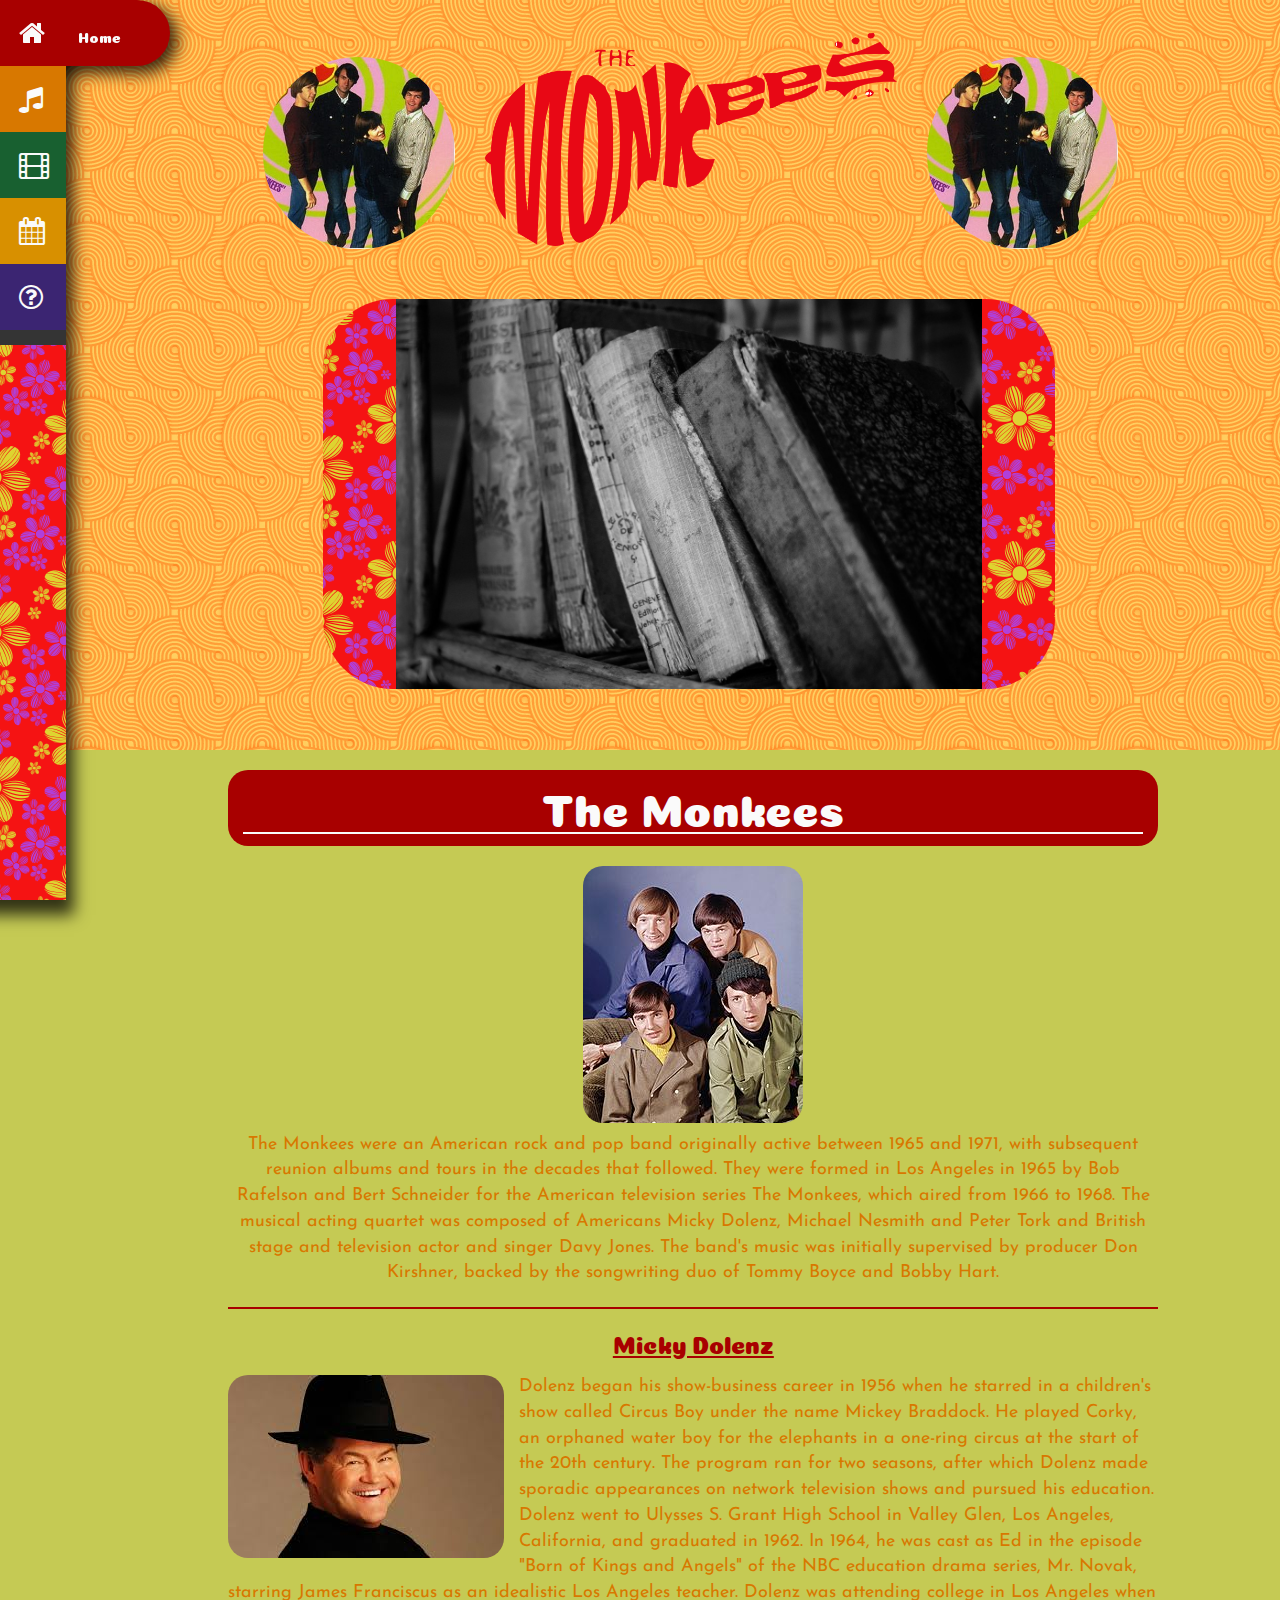
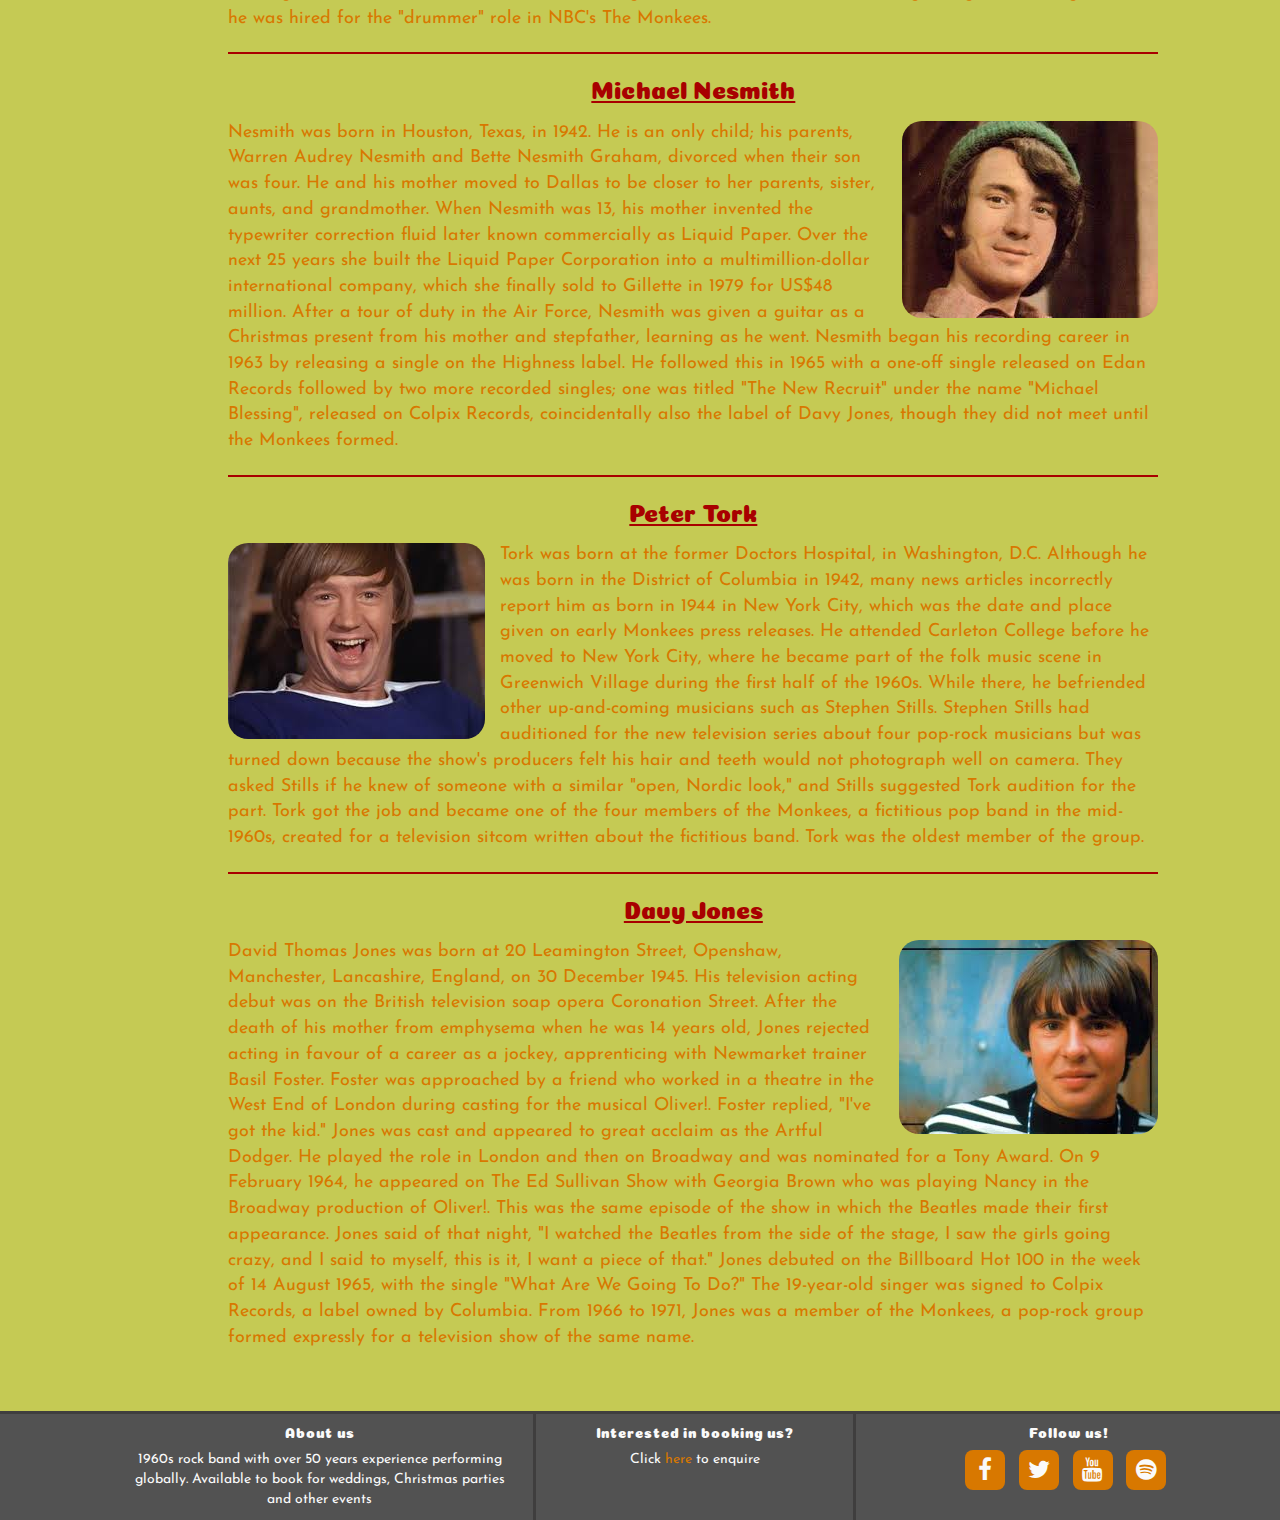
<file: about.html>
<!DOCTYPE html>
<html lang="en">

<head>
    <meta charset="UTF-8">
    <meta name="viewport" content="width=device-width, initial-scale=1.0">
    <meta http-equiv="X-UA-Compatible" content="ie=edge">
    <title>The Monkees|About Us</title>
    <link rel="stylesheet" href="https://maxcdn.bootstrapcdn.com/bootstrap/3.3.7/css/bootstrap.min.css" type="text/css" />
    <link rel="stylesheet" href="https://maxcdn.bootstrapcdn.com/font-awesome/4.7.0/css/font-awesome.min.css" type="text/css" />
    <link rel="stylesheet" href="assets/css/style.css" type="text/css" />
</head>

<body>
    <header>
        <div class="container-fluid">
            <div class="row">
                <div class="header-bg col-sm-12">
                    <div class="container-fluid">
                        <div class="col-sm-10 col-sm-offset-1 col-md-9 col-md-offset-2 header-heading">
                            <div class="col-sm-3 hidden-xs">
                                <img class="side-image" src="assets/images/us.jpg" alt="Us">
                            </div>
                            <div class="col-sm-6">
                                <img class="logo" src="assets/images/monkees-header.png" alt="Monkees">
                            </div>
                            <div class="col-sm-3 hidden-xs">
                                <img class="side-image" src="assets/images/us.jpg" alt="Us">
                            </div>
                        </div>
                    </div>
                    <div class="row vertical-bar">
                        <nav>
                            <div>
                                <ul>
                                    <li class="col-xs-6 col-sm-6 menu-item bg-home">
                                        <a href="index.html"><i class="fa fa-home"></i><span>Home</span></a>
                                    </li>
                                    <li class="col-xs-6 col-sm-6 menu-item bg-listen">
                                        <a href="listen.html"><i class="fa fa-music"></i><span>Listen</span></a>
                                    </li>
                                    <li class="col-xs-4 col-sm-4 menu-item bg-watch">
                                        <a href="watch.html"><i class="fa fa-film"></i><span>Watch</span></a>
                                    </li>
                                    <li class="col-xs-4 col-sm-4 menu-item bg-book">
                                        <a href="book.html"><i class="fa fa-calendar"></i><span>Book Us</span></a>
                                    </li>
                                    <li class="col-xs-4 col-sm-4 menu-item bg-about">
                                        <a href="about.html"><i class="fa fa-question-circle-o"></i><span>About Us</span></a>
                                    </li>
                                    <li class="hidden-xs hidden-sm col-sm-4 menu-item-break bg-break">
                                    </li>
                                </ul>
                            </div>
                        </nav>
                    </div>
                    <div class="container-fluid">
                        <div class="row col-sm-10 col-sm-offset-1 col-md-9 col-md-offset-2 main-image-bg">
                            <img class="main-image" src="assets/images/old-books.jpg" alt="Old Books">
                        </div>
                    </div>
                </div>
            </div>
        </div>
    </header>
    <section class="bg-section">
        <div class="container-fluid">
            <div class="row about">
            <div class="col-md-9 col-md-offset-2">
                <h1 class="section-header text-center">The Monkees
                    <hr class="hr-adjust">
                </h1>
            </div>
            <div class="col-md-9 col-md-offset-2">
                <img class="band-style" src="assets/images/band.jpg">
                <p class="text-center">The Monkees were an American rock and pop band originally 
                active between 1965 and 1971, with subsequent reunion albums and tours in the decades 
                that followed. They were formed in Los Angeles in 1965 by Bob Rafelson and Bert 
                Schneider for the American television series The Monkees, which aired from 1966 to 1968. 
                The musical acting quartet was composed of Americans Micky Dolenz, Michael Nesmith and 
                Peter Tork and British stage and television actor and singer Davy Jones. The band's music 
                was initially supervised by producer Don Kirshner, backed by the songwriting duo of Tommy 
                Boyce and Bobby Hart.</p>
                <hr class="hr-adjust-about">
                <h3>Micky Dolenz</h3>
                <img class="member-image-left" src="assets/images/md.jpg" alt="Mickey Dolenz">
                <p>Dolenz began his show-business career in 1956 when he starred in a children's show called 
                Circus Boy under the name Mickey Braddock. He played Corky, an orphaned water boy for the 
                elephants in a one-ring circus at the start of the 20th century. The program ran for two 
                seasons, after which Dolenz made sporadic appearances on network television shows and pursued 
                his education. Dolenz went to Ulysses S. Grant High School in Valley Glen, Los Angeles, 
                California, and graduated in 1962. In 1964, he was cast as Ed in the episode "Born of Kings 
                and Angels" of the NBC education drama series, Mr. Novak, starring James Franciscus as an 
                idealistic Los Angeles teacher. Dolenz was attending college in Los Angeles when he was 
                hired for the "drummer" role in NBC's The Monkees.</p>
                <hr class="hr-adjust-about">
                <h3>Michael Nesmith</h3>
                <img class="member-image-right" src="assets/images/mn.jpg" alt="Michael Nesmith">
                <p>Nesmith was born in Houston, Texas, in 1942. He is an only child; his parents, Warren 
                Audrey Nesmith and Bette Nesmith Graham, divorced when their son was four. He and his mother 
                moved to Dallas to be closer to her parents, sister, aunts, and grandmother.  When Nesmith was 
                13, his mother invented the typewriter correction fluid later known commercially as Liquid 
                Paper. Over the next 25 years she built the Liquid Paper Corporation into a multimillion-dollar 
                international company, which she finally sold to Gillette in 1979 for US$48 million. After a 
                tour of duty in the Air Force, Nesmith was given a guitar as a Christmas present from his mother 
                and stepfather, learning as he went. Nesmith began his recording career in 1963 by releasing a 
                single on the Highness label. He followed this in 1965 with a one-off single released on Edan 
                Records followed by two more recorded singles; one was titled "The New Recruit" under the name 
                "Michael Blessing", released on Colpix Records, coincidentally also the label of Davy Jones, though 
                they did not meet until the Monkees formed.</p>
                <hr class="hr-adjust-about">
                <h3>Peter Tork</h3>
                <img class="member-image-left" src="assets/images/pt.jpg" alt="Peter Tork">
                <p>Tork was born at the former Doctors Hospital, in Washington, D.C. Although he was born in 
                the District of Columbia in 1942, many news articles incorrectly report him as born in 1944 
                in New York City, which was the date and place given on early Monkees press releases. He attended 
                Carleton College before he moved to New York City, where he became part of the folk music scene 
                in Greenwich Village during the first half of the 1960s. While there, he befriended other 
                up-and-coming musicians such as Stephen Stills. Stephen Stills had auditioned for the new 
                television series about four pop-rock musicians but was turned down because the show's producers 
                felt his hair and teeth would not photograph well on camera. They asked Stills if he knew of 
                someone with a similar "open, Nordic look," and Stills suggested Tork audition for the part. Tork 
                got the job and became one of the four members of the Monkees, a fictitious pop band in the 
                mid-1960s, created for a television sitcom written about the fictitious band. Tork was the oldest 
                member of the group.</p>
                <hr class="hr-adjust-about">
                <h3>Davy Jones</h3>
                <img class="member-image-right" src="assets/images/dj.jpg" alt="Davy Jones">
                <p>David Thomas Jones was born at 20 Leamington Street, Openshaw, Manchester, Lancashire, England, 
                on 30 December 1945. His television acting debut was on the British television soap opera Coronation 
                Street. After the death of his mother from emphysema when he was 14 years old, Jones rejected 
                acting in favour of a career as a jockey, apprenticing with Newmarket trainer Basil Foster. Foster 
                was approached by a friend who worked in a theatre in the West End of London during casting for the 
                musical Oliver!. Foster replied, "I've got the kid." Jones was cast and appeared to great acclaim as 
                the Artful Dodger. He played the role in London and then on Broadway and was nominated for a Tony 
                Award. On 9 February 1964, he appeared on The Ed Sullivan Show with Georgia Brown who was playing Nancy 
                in the Broadway production of Oliver!. This was the same episode of the show in which the Beatles made 
                their first appearance. Jones said of that night, "I watched the Beatles from the side of the stage, I saw 
                the girls going crazy, and I said to myself, this is it, I want a piece of that." Jones debuted on the 
                Billboard Hot 100 in the week of 14 August 1965, with the single "What Are We Going To Do?" The 19-year-old 
                singer was signed to Colpix Records, a label owned by Columbia. From 1966 to 1971, Jones was a member of 
                the Monkees, a pop-rock group formed expressly for a television show of the same name.</p>
            </div>
            </div>
        </div>
    </section>
    <footer class="footer container-fluid">
        <div class="row row-table text-center">
            <div class="col-md-4 col-md-offset-1 col-sm-5">
                <h5>About us</h5>
                <p>1960s rock band with over 50 years experience performing globally. Available to book for weddings, Christmas parties and other events</p>
            </div>
            <div class="footer-border col-sm-3">
                <h5>Interested in booking us?</h5>
                <p>Click <a href="book.html">here</a> to enquire</p>
            </div>
            <div class="footer-border col-sm-4">
                <h5>Follow us!</h5>
                <ul class="list-inline social-links">
                    <li><a target="_blank" href="https://www.facebook.com/TheMonkees"><i class="fa fa-facebook" aria-hidden=true></i></a></li>
                    <li><a target="_blank" href="https://twitter.com/TheMonkees"><i class="fa fa-twitter" aria-hidden=true></i></a></li>
                    <li><a target="_blank" href="https://www.youtube.com/user/themonkees"><i class="fa fa-youtube" aria-hidden=true></i></a></li>
                    <li><a target="_blank" href="https://open.spotify.com/artist/320EPCSEezHt1rtbfwH6Ck"><i class="fa fa-spotify" aria-hidden=true></i></a></li>
                </ul>
            </div>
        </div>
    </footer>
</body>

</html>
</file>
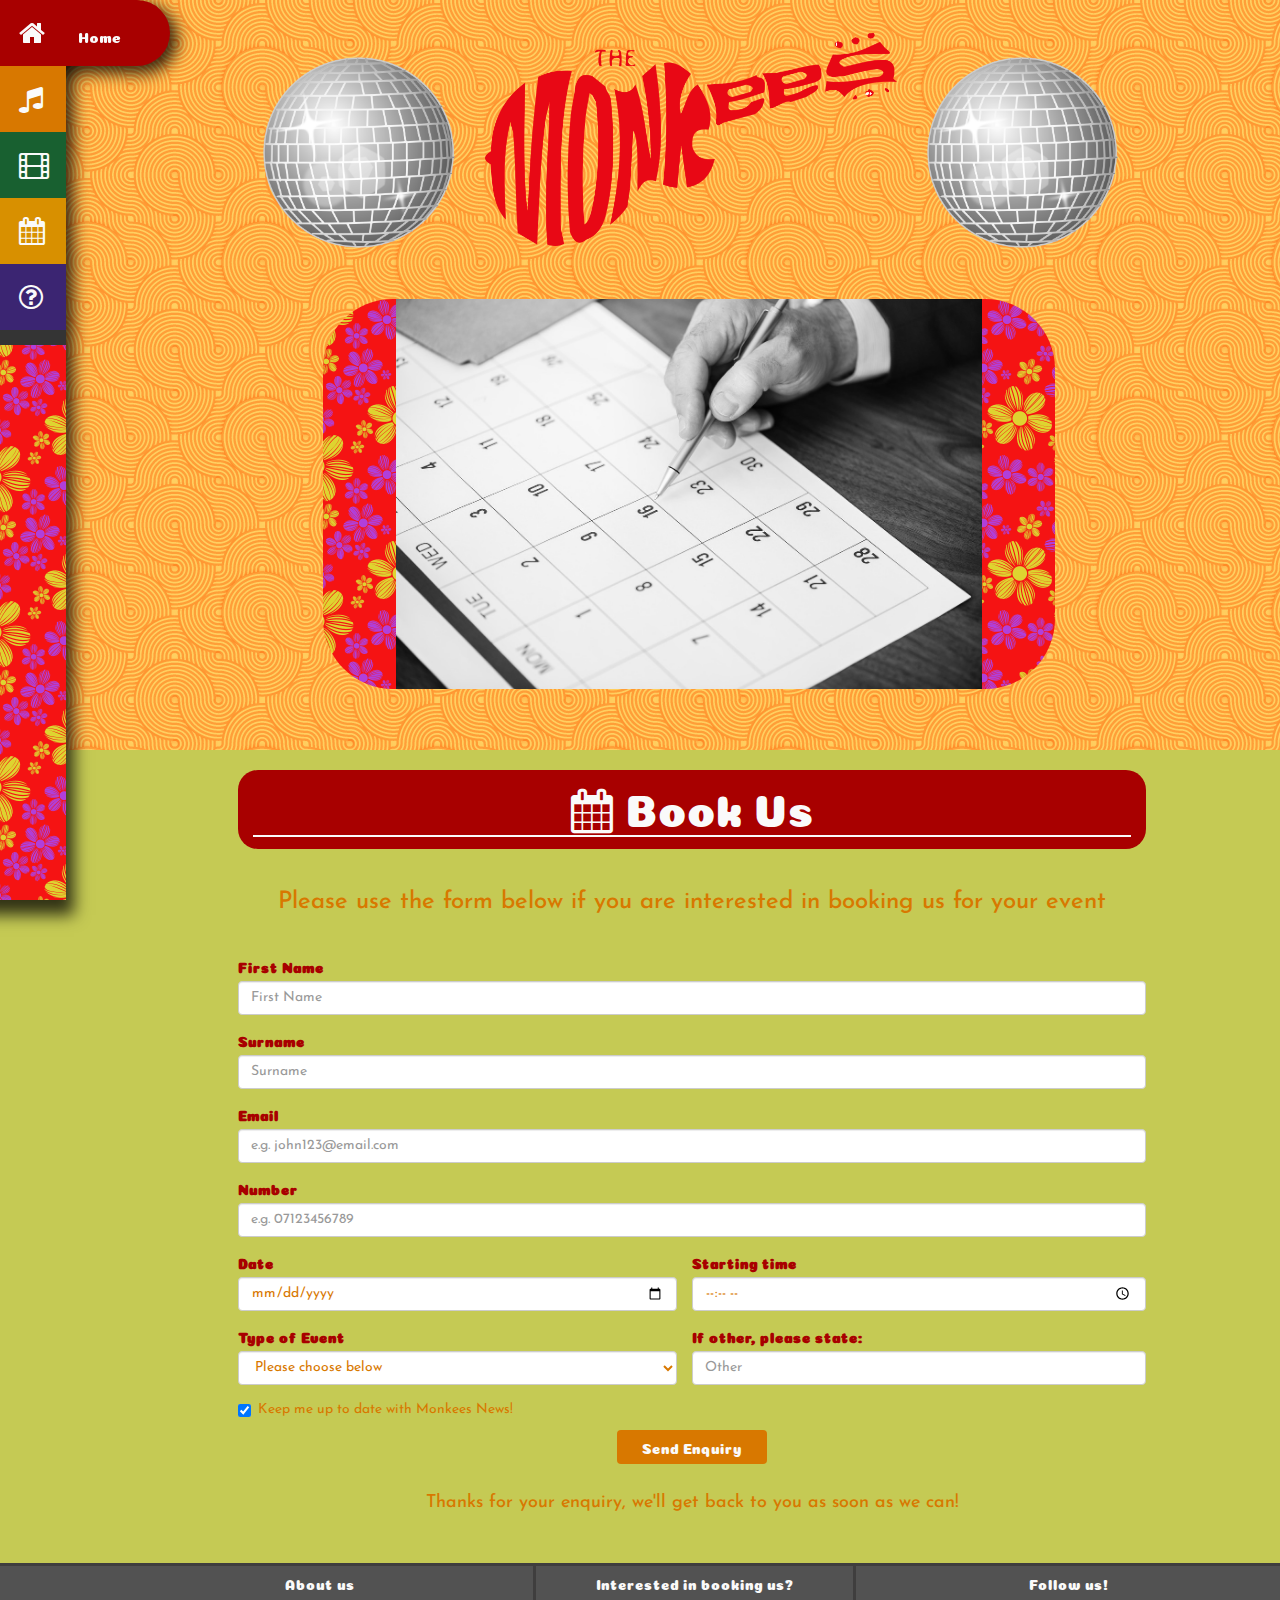
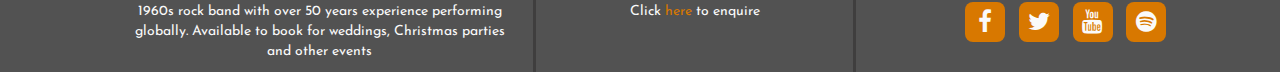
<file: book.html>
<!DOCTYPE html>
<html lang="en">

<head>
    <meta charset="UTF-8">
    <meta name="viewport" content="width=device-width, initial-scale=1.0">
    <meta http-equiv="X-UA-Compatible" content="ie=edge">
    <title>The Monkees|Book Us</title>
    <link rel="stylesheet" href="https://maxcdn.bootstrapcdn.com/bootstrap/3.3.7/css/bootstrap.min.css" type="text/css" />
    <link rel="stylesheet" href="https://maxcdn.bootstrapcdn.com/font-awesome/4.7.0/css/font-awesome.min.css" type="text/css" />
    <link rel="stylesheet" href="assets/css/style.css" type="text/css" />
</head>

<body>
    <header>
        <div class="container-fluid">
            <div class="row">
                <div class="header-bg col-sm-12">
                    <div class="container-fluid">
                        <div class="col-sm-10 col-sm-offset-1 col-md-9 col-md-offset-2 header-heading">
                            <div class="col-sm-3 hidden-xs">
                                <img class="side-image" src="assets/images/disco-ball.png" alt="Disco Ball">
                            </div>
                            <div class="col-sm-6">
                                <img class="logo" src="assets/images/monkees-header.png" alt="Monkees">
                            </div>
                            <div class="col-sm-3 hidden-xs">
                                <img class="side-image" src="assets/images/disco-ball.png" alt="Disco Ball">
                            </div>
                        </div>
                    </div>
                    <div class="row vertical-bar">
                        <nav>
                            <div>
                                <ul>
                                    <li class="col-xs-6 col-sm-6 menu-item bg-home">
                                        <a href="index.html"><i class="fa fa-home"></i><span>Home</span></a>
                                    </li>
                                    <li class="col-xs-6 col-sm-6 menu-item bg-listen">
                                        <a href="listen.html"><i class="fa fa-music"></i><span>Listen</span></a>
                                    </li>
                                    <li class="col-xs-4 col-sm-4 menu-item bg-watch">
                                        <a href="watch.html"><i class="fa fa-film"></i><span>Watch</span></a>
                                    </li>
                                    <li class="col-xs-4 col-sm-4 menu-item bg-book">
                                        <a href="book.html"><i class="fa fa-calendar"></i><span>Book Us</span></a>
                                    </li>
                                    <li class="col-xs-4 col-sm-4 menu-item bg-about">
                                        <a href="about.html"><i class="fa fa-question-circle-o"></i><span>About Us</span></a>
                                    </li>
                                    <li class="hidden-xs hidden-sm col-sm-4 menu-item-break bg-break">
                                    </li>
                                </ul>
                            </div>
                        </nav>
                    </div>
                    <div class="container-fluid">
                        <div class="row col-sm-10 col-sm-offset-1 col-md-9 col-md-offset-2 main-image-bg">
                            <img class="main-image" src="assets/images/booking.jpg" alt="Booking">
                        </div>
                    </div>
                </div>
            </div>
        </div>
    </header>
    <section class="bg-section">
        <div class="container-fluid booking-section">
            <div class="row col-md-9 col-md-offset-2">
                <h1 class="section-header text-center"><i class="fa fa-calendar"></i> Book Us
                    <hr class="hr-adjust">
                </h1>
            </div>
            <div class="row col-md-9 col-md-offset-2">
                <h3 class="booking-enquiry text-center">Please use the form below if you are interested in booking us for your event</h3>
            </div>
            <form class="form-style col-sm-10 col-sm-offset-1 col-md-9 col-md-offset-2">
                <div class="form-group">
                    <label for="FirstName">First Name</label>
                    <input type="text" class="form-control" id="firstname" placeholder="First Name" required>
                </div>
                <div class="form-group">
                    <label for="LastName">Surname</label>
                    <input type="text" class="form-control" id="lastname" placeholder="Surname" required>
                </div>
                <div class="form-group">
                    <label for="email">Email</label>
                    <input type="email" class="form-control" id="email" placeholder="e.g. john123@email.com" required>
                </div>
                <div class="form-group">
                    <label for="number">Number</label>
                    <input type="tel" class="form-control" id="number" minlength="11" maxlength="11" placeholder="e.g. 07123456789">
                </div>
                <div class="form-group form-fix col-sm-6">
                    <label for="date">Date</label>
                    <input type="date" class="form-control" id="date" required>
                </div>
                <div class="form-group">
                    <label for="time">Starting time</label>
                    <input type="time" class="form-control form-half" id="time" required>
                </div>
                <div class="form-group form-fix col-sm-6">
                    <label for="event">Type of Event</label>
                    <select list="event" class="form-control" id="event" required>
                        <option selected disabled>Please choose below</option>
                        <option value="Wedding">Wedding</option>
                        <option value="Birthday">Birthday</option>
                        <option value="Christmas Party">Christmas Party</option>
                        <option value="News Year's Party">News Year's Party</option>
                        <option value="School Reunion">School Reunion</option>
                        <option value="Charity">Charity</option>
                        <option value="Other">Other</option>
                    </select>
                </div>
                <div class="form-group">
                    <label for="other">If other, please state:</label>
                    <input type="text" class="form-control form-half" id="EventOther" placeholder="Other">
                </div>
                <div class="checkbox">
                    <label>
                      <input type="checkbox" id="check" checked class="checkbox"> Keep me up to date with Monkees News!
                    </label>
                </div>
                <button type="submit" class="btn">Send Enquiry</button>
            </form>
            <div class="row col-sm-12 col-md-9 col-md-offset-2">
                <h4 class="booking-enquiry text-center">Thanks for your enquiry, we'll get back to you as soon as we can!</h4>
            </div>
        </div>
    </section>
    <footer class="footer container-fluid">
        <div class="row row-table text-center">
            <div class="col-md-4 col-md-offset-1 col-sm-5">
                <h5>About us</h5>
                <p>1960s rock band with over 50 years experience performing globally. Available to book for weddings, Christmas parties and other events</p>
            </div>
            <div class="footer-border col-sm-3">
                <h5>Interested in booking us?</h5>
                <p>Click <a href="book.html">here</a> to enquire</p>
            </div>
            <div class="footer-border col-sm-4">
                <h5>Follow us!</h5>
                <ul class="list-inline social-links">
                    <li><a target="_blank" href="https://www.facebook.com/TheMonkees"><i class="fa fa-facebook" aria-hidden=true></i></a></li>
                    <li><a target="_blank" href="https://twitter.com/TheMonkees"><i class="fa fa-twitter" aria-hidden=true></i></a></li>
                    <li><a target="_blank" href="https://www.youtube.com/user/themonkees"><i class="fa fa-youtube" aria-hidden=true></i></a></li>
                    <li><a target="_blank" href="https://open.spotify.com/artist/320EPCSEezHt1rtbfwH6Ck"><i class="fa fa-spotify" aria-hidden=true></i></a></li>
                </ul>
            </div>
        </div>
    </footer>
</body>

</html>
</file>
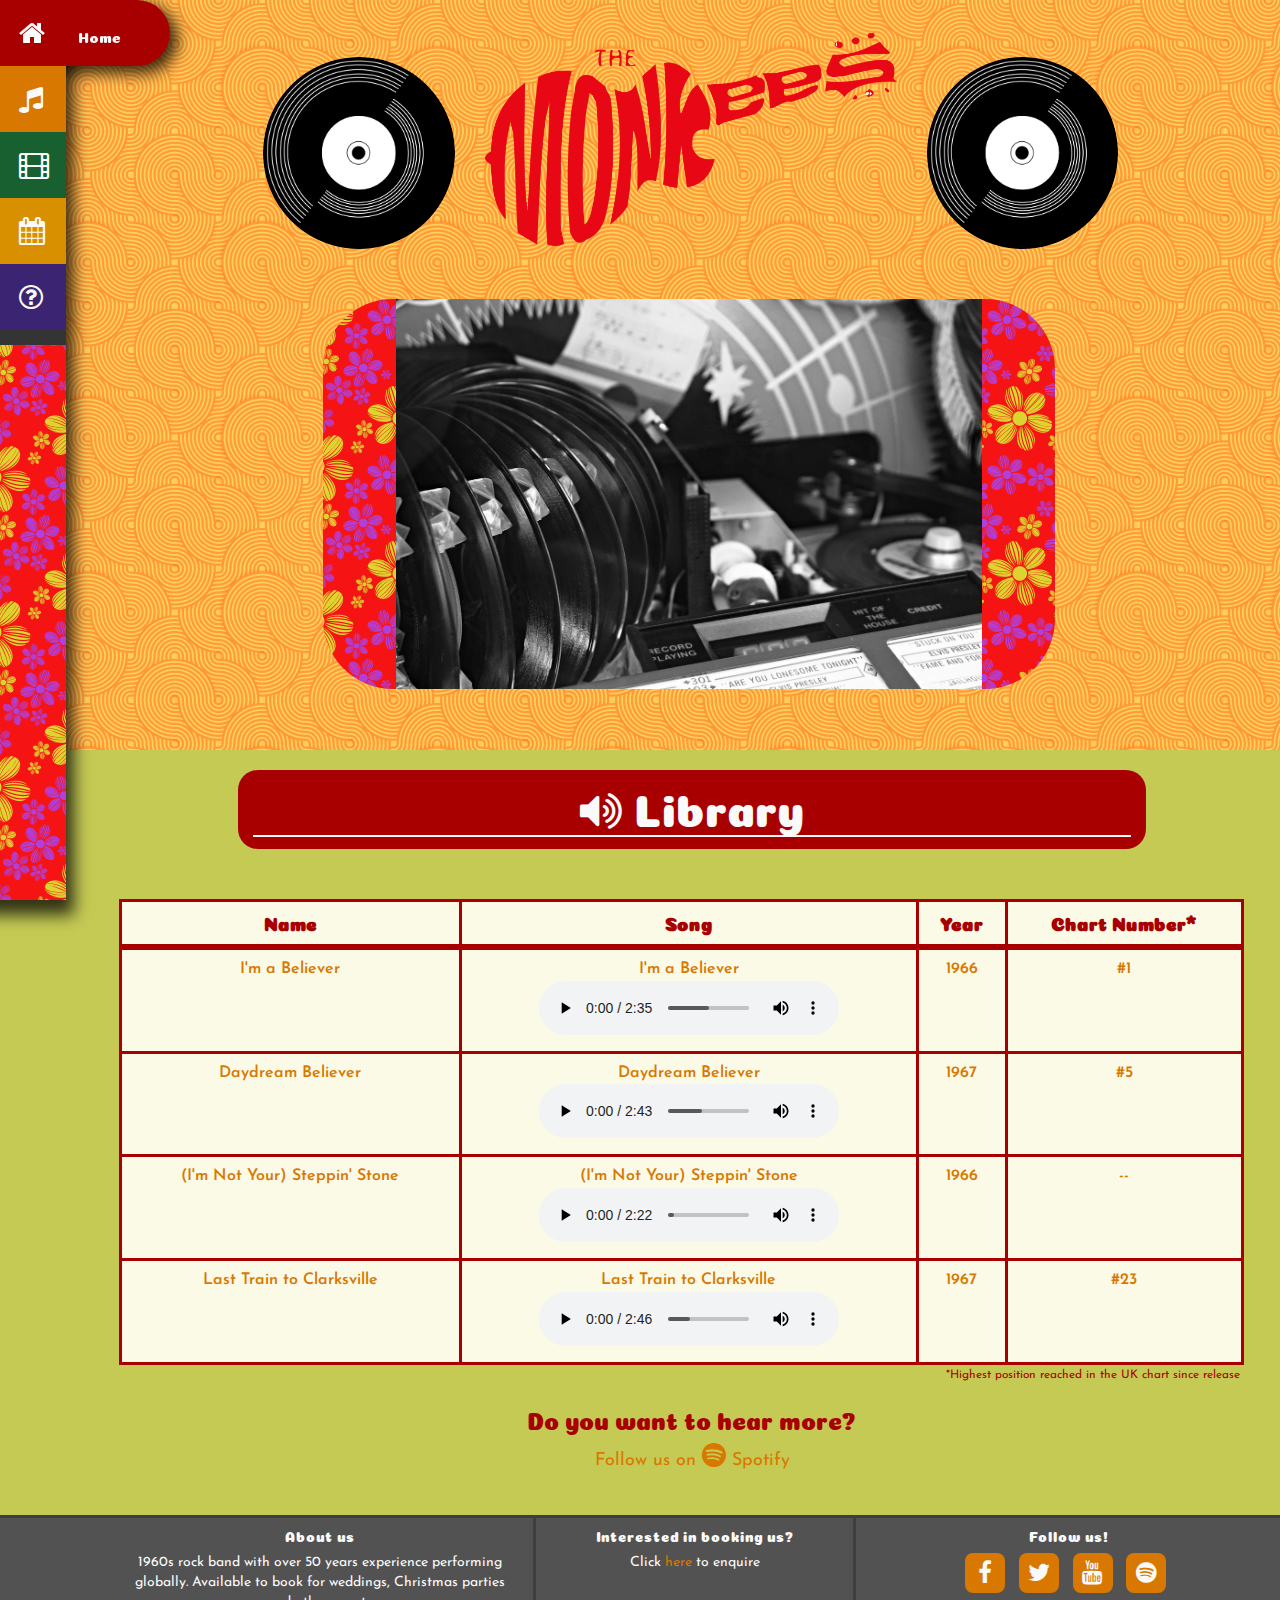
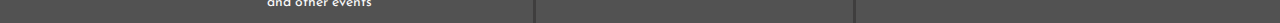
<file: listen.html>
<!DOCTYPE html>
<html lang="en">

<head>
    <meta charset="UTF-8">
    <meta name="viewport" content="width=device-width, initial-scale=1.0">
    <meta http-equiv="X-UA-Compatible" content="ie=edge">
    <title>The Monkees|Listen</title>
    <link rel="stylesheet" href="https://maxcdn.bootstrapcdn.com/bootstrap/3.3.7/css/bootstrap.min.css" type="text/css" />
    <link rel="stylesheet" href="https://maxcdn.bootstrapcdn.com/font-awesome/4.7.0/css/font-awesome.min.css" type="text/css" />
    <link rel="stylesheet" href="assets/css/style.css" type="text/css" />
</head>

<body>
    <header>
        <div class="container-fluid">
            <div class="row">
                <div class="header-bg col-sm-12">
                    <div class="container-fluid">
                        <div class="col-sm-10 col-sm-offset-1 col-md-9 col-md-offset-2 header-heading">
                            <div class="col-sm-3 hidden-xs">
                                <img class="side-image" src="assets/images/record.png" alt="Record">
                            </div>
                            <div class="col-sm-6">
                                <img class="logo" src="assets/images/monkees-header.png" alt="Monkees">
                            </div>
                            <div class="col-sm-3 hidden-xs">
                                <img class="side-image" src="assets/images/record.png" alt="Record">
                            </div>
                        </div>
                    </div>
                    <div class="row vertical-bar">
                        <nav>
                            <div>
                                <ul>
                                    <li class="col-xs-6 col-sm-6 menu-item bg-home">
                                        <a href="index.html"><i class="fa fa-home"></i><span>Home</span></a>
                                    </li>
                                    <li class="col-xs-6 col-sm-6 menu-item bg-listen">
                                        <a href="listen.html"><i class="fa fa-music"></i><span>Listen</span></a>
                                    </li>
                                    <li class="col-xs-4 col-sm-4 menu-item bg-watch">
                                        <a href="watch.html"><i class="fa fa-film"></i><span>Watch</span></a>
                                    </li>
                                    <li class="col-xs-4 col-sm-4 menu-item bg-book">
                                        <a href="book.html"><i class="fa fa-calendar"></i><span>Book Us</span></a>
                                    </li>
                                    <li class="col-xs-4 col-sm-4 menu-item bg-about">
                                        <a href="about.html"><i class="fa fa-question-circle-o"></i><span>About Us</span></a>
                                    </li>
                                    <li class="hidden-xs hidden-sm col-sm-4 menu-item-break bg-break">
                                    </li>
                                </ul>
                            </div>
                        </nav>
                    </div>
                    <div class="container-fluid">
                        <div class="row col-sm-10 col-sm-offset-1 col-md-9 col-md-offset-2 main-image-bg">
                            <img class="main-image" src="assets/images/jukebox.jpg" alt="Jukebox">
                        </div>
                    </div>
                </div>
            </div>
        </div>
    </header>
    <section class="bg-section">
        <div class="container-fluid">
            <div class="row col-md-9 col-md-offset-2">
                <h1 class="section-header text-center"><i class="fa fa-volume-up"></i> Library
                    <hr class="hr-adjust">
                </h1>
            </div>
        </div>
        <div class="container-fluid">
            <table class="container-fluid bg-section-content table table-hover col-md-10 col-md-offset-1">
                <thead>
                    <tr class="column-headings">
                        <th class="hidden-xs">Name</th>
                        <th>Song</th>
                        <th class="hidden-xs">Year</th>
                        <th class="hidden-xs">Chart Number*</th>
                    </tr>
                </thead>
                <tbody>
                    <tr class="row-style">
                        <td class="hidden-xs">I'm a Believer</td>
                        <td>I'm a Believer<br>
                            <audio controls>
                            <source src="assets/audio/ImABeliever.mp3">
                            Your browser does not support this audio file.
                            </audio>
                        </td>
                        <td class="hidden-xs">1966</td>
                        <td class="hidden-xs">#1</td>
                    </tr>
                    <tr class="row-style">
                        <td class="hidden-xs">Daydream Believer</td>
                        <td>Daydream Believer<br>
                            <audio controls>
                            <source src="assets/audio/DaydreamBeliever.mp3">
                            Your browser does not support this audio file.
                            </audio>
                        </td>
                        <td class="hidden-xs">1967</td>
                        <td class="hidden-xs">#5</td>
                    </tr>
                    <tr class="row-style">
                        <td class="hidden-xs">(I'm Not Your) Steppin' Stone</td>
                        <td>(I'm Not Your) Steppin' Stone<br>
                            <audio controls>
                            <source src="assets/audio/SteppingStone.mp3">
                            Your browser does not support this audio file.
                            </audio>
                        </td>
                        <td class="hidden-xs">1966</td>
                        <td class="hidden-xs">--</td>
                    </tr>
                    <tr class="row-style">
                        <td class="hidden-xs">Last Train to Clarksville</td>
                        <td>Last Train to Clarksville<br>
                            <audio controls>
                            <source src="assets/audio/Clarksville.mp3">
                            Your browser does not support this audio file.
                            </audio>
                        </td>
                        <td class="hidden-xs">1967</td>
                        <td class="hidden-xs">#23</td>
                    </tr>
                </tbody>
            </table>
            <p class="small-print hidden-xs text-right"><small>*Highest position reached in the UK chart since release</small></p>
            <div class="container-fluid col-md-9 col-md-offset-2">
                <h3 class="social-plug-header text-center">Do you want to hear more?</h3>
                <p class="social-plug text-center">Follow us on <a href="https://open.spotify.com/artist/320EPCSEezHt1rtbfwH6Ck" target="_blank"><i class="fa fa-spotify"></i> Spotify</a></p>
            </div>
        </div>
    </section>
    <footer class="footer container-fluid">
        <div class="row row-table text-center">
            <div class="col-md-4 col-md-offset-1 col-sm-5">
                <h5>About us</h5>
                <p>1960s rock band with over 50 years experience performing globally. Available to book for weddings, Christmas parties and other events</p>
            </div>
            <div class="footer-border col-sm-3">
                <h5>Interested in booking us?</h5>
                <p>Click <a href="book.html">here</a> to enquire</p>
            </div>
            <div class="footer-border col-sm-4">
                <h5>Follow us!</h5>
                <ul class="list-inline social-links">
                    <li><a target="_blank" href="https://www.facebook.com/TheMonkees"><i class="fa fa-facebook" aria-hidden=true></i></a></li>
                    <li><a target="_blank" href="https://twitter.com/TheMonkees"><i class="fa fa-twitter" aria-hidden=true></i></a></li>
                    <li><a target="_blank" href="https://www.youtube.com/user/themonkees"><i class="fa fa-youtube" aria-hidden=true></i></a></li>
                    <li><a target="_blank" href="https://open.spotify.com/artist/320EPCSEezHt1rtbfwH6Ck"><i class="fa fa-spotify" aria-hidden=true></i></a></li>
                </ul>
            </div>
        </div>

    </footer>
</body>

</html>
</file>
<file: assets/css/style.css>
@import url('https://fonts.googleapis.com/css?family=Coiny:100,200,300,400,500,600,700|Josefin+Sans:100,200,300,400,500,600,700');

/*COLORS*/

.bg-home {
    background-color: #A80000;
}

.bg-listen {
    background-color: #D87800;
}

.bg-watch {
    background-color: #186030;
}

.bg-book {
    background-color: #D89000;
}

.bg-about {
    background-color: #3b2572;
}

.bg-break {
    background-color: #343434;
}

.bg-section-content {
    background-color: #fafae6;
    background-clip: padding-box;
}

.bg-section {
    background-color: #c5ca54;
}

/*HEADER*/

.header-bg {
    background-image: url(../images/wild-sea.png);
    background-attachment: fixed;
}

.side-image {
    width: 100%;
    margin-top: 30%;
    border-radius: 50%;
}

.logo {
    height: 50%;
    width: 100%;
    margin: 8% 0;
}

.main-image {
    width: 80%;
    margin-left: auto;
    margin-right: auto;
    display: block;
}

.main-image-bg {
    border-radius: 70px;
    padding: 0;
    margin-top: 20px;
    margin-bottom: 5%;
}

/*NAV BAR*/

ul {
    list-style-type: none;
    Margin: 0;
    padding: 0;
}

.menu-item a {
    display: inline-block;
    text-decoration: none;
    width: 100%;
    height: 100%;
}

.menu-item i {
    font-size: 28px;
    color: #fafafa;
}

.menu-item span {
    color: #fafafa;
    font-family: "Coiny", sans-serif;
}

/*NEWS*/

.section-header {
    font-family: "Coiny", sans-serif;
    font-size: 45px;
    font-weight: 400;
    color: #fafafa;
    padding: 10px 15px;
    margin: 20px 0px 20px;
    background-color: #A80000;
    border-radius: 20px;
}

.hr-adjust {
    border: none;
    height: 2px;
    background-color: #fafafa;
    margin: 2px 0;
}

.move-left {
    padding-left: 0;
}

.image-size {
    max-width: 100%;
}

.news-date i {
    text-decoration: underline;
    color: #3b2572;
    font-family: "Josefin Sans", sans-serif;
}

.news-heading {
    font-family: "Coiny", sans-serif;
    color: #A80000;
    text-decoration: underline;
    margin: 0 0 10px;
    font-size: 28px;
}

.news-sub-heading {
    font-family: "Josefin Sans", sans-serif;
    color: #676767;
    font-size: 22px;
    font-weight: 500;
}

.source {
    font-family: "Josefin Sans", sans-serif;
    color: #676767;
}

.news-story a {
    font-family: "Coiny", sans-serif;
    color: #A80000;
    transition: all 0.35s ease-in;
    -moz-transition: all 0.35s ease-in;
    -webkit-transition: all 0.35s ease-in;
    -o-transition: all 0.35s ease-in;
}

.read-story {
    margin-top: 8px;
}

.read-story a {
    text-decoration: none;
    margin-top: 20px;
}

.news-section {
    border: 1px solid #D87800;
    margin-top: 40px;
    margin-bottom: 40px;
}

.news-block {
    border-top: 1px solid #D87800;
    padding-top: 10px;
    padding-bottom: 10px;
}

/*REVIEWS*/

.reviews-header {
    background-color: #D87800;
}

.reviews-section {
    border: 1px solid #A80000;
    margin-top: 40px;
    margin-bottom: 40px;
}

.reviews-block {
    border-top: 1px solid #A80000;
    padding-top: 10px;
    padding-bottom: 10px;
}

.stars {
    color: #D89000;
    padding-bottom: 10px;
    font-size: 20px;
    letter-spacing: 4px;
}

.quote {
    border-left-color: #eecca2;
}

.review-image {
    height: 100px;
}

.review a {
    font-family: "Coiny", sans-serif;
    color: #D87800;
    font-size: 14px;
    transition: all 0.35s ease-in;
    -moz-transition: all 0.35s ease-in;
    -webkit-transition: all 0.35s ease-in;
    -o-transition: all 0.35s ease-in;
}

blockquote footer {
    margin-top: 8px;
}

.review-link {
    margin-top: 8px;
}

/*FOOTER*/

.footer {
    background-color: #525252;
    color: #fafafa;
    min-height: 100px;
    padding-bottom: 10px;
    border-top: 3px solid #3f3e3e;
}

.footer h5 {
    font-family: "Coiny", sans-serif;
}

.footer p {
    font-family: "Josefin Sans", sans-serif;
}

.footer a {
    text-decoration: none;
    color: #D87800;
    transition: all 0.35s ease-in;
    -moz-transition: all 0.35s ease-in;
    -webkit-transition: all 0.35s ease-in;
    -o-transition: all 0.35s ease-in;
}

.social-links li a i {
    width: 40px;
    height: 40px;
    padding: 16px 0;
    border-radius: 8px;
    font-size: 24px;
    line-height: 7px;
    text-align: center;
    color: #fafafa;
    background-color: #D87800;
    transition: all 0.35s ease-in-out;
    -moz-transition: all 0.35s ease-in-out;
    -webkit-transition: all 0.35s ease-in-out;
    -o-transition: all 0.35s ease-in-out;
}

/*LISTEN*/

.column-headings th {
    text-align: center;
    font-family: "Coiny", sans-serif;
    font-size: 18px;
    font-weight: 600;
    color: #A80000;
    vertical-align: text-top;
}

.row-style {
    font-family: "Josefin Sans", sans-serif;
    font-size: 16px;
    text-align: center;
    color: #D87800;
    font-weight: 600;
}

.table {
    margin-top: 30px;
    margin-bottom: 0px;
}

.table-hover tbody tr:hover td {
    background-color: #efefd3;
}

tr,
th,
td {
    border: 3px solid #A80000;
}

.social-plug-header {
    font-family: "Coiny", sans-serif;
    color: #A80000;
    font-weight: 400;
}

.social-plug {
    font-size: 18px;
    font-family: "Josefin Sans", sans-serif;
    color: #D87800;
    margin-bottom: 40px;
}

.social-plug i {
    font-size: 28px;
}

.social-plug a {
    display: inline-block;
    text-decoration: none;
    color: #D87800;
    transition: all 0.35s ease-in;
    -moz-transition: all 0.35s ease-in;
    -webkit-transition: all 0.35s ease-in;
    -o-transition: all 0.35s ease-in;
}

.small-print {
    font-family: "Josefin Sans", sans-serif;
    color: #A80000;
    margin-bottom: 0;
}

/*WATCH*/

.video {
    width: 100%;
}

.speaker {
    width: 100%;
}

.video-title h2 {
    font-family: "Coiny", sans-serif;
    color: #A80000;
    font-weight: 400;
}

/*BOOK*/

.booking-section {
    padding-bottom: 40px;
}

.booking-enquiry {
    font-family: "Josefin Sans", sans-serif;
    color: #D87800;
}

.form-style {
    font-family: "Coiny", sans-serif;
    color: #A80000;
    margin-top: 30px;
    margin-bottom: 20px;
}

.form-style input,
.form-style select,
.checkbox {
    font-family: "Josefin Sans", sans-serif;
    color: #D87800;
}

.form-style .btn {
    color: #fafafa;
    background-color: #D87800;
    display: block;
    margin-left: auto;
    margin-right: auto;
    width: 150px;
    transition: all 0.35s ease-in;
    -moz-transition: all 0.35s ease-in;
    -webkit-transition: all 0.35s ease-in;
    -o-transition: all 0.35s ease-in;
}

/*ABOUT*/

.band-style {
    margin-left: auto;
    margin-right: auto;
    display: block;
    float: none;
}

.about {
    margin-bottom: 40px;
}

.about p {
    font-family: "Josefin Sans", sans-serif;
    color: #D87800;
    font-size: 18px;
    margin-bottom: 20px;
    margin-top: 10px;
}

.about h3 {
    font-family: "Coiny", sans-serif;
    color: #A80000;
    text-decoration: underline;
    text-align: center;
    margin-bottom: 20px;
}

.about img {
    border-radius: 20px;
}

.hr-adjust-about {
    border: none;
    height: 2px;
    background-color: #A80000;
    margin: 2px 0;
}

/*MEDIA QUERIES*/

@media (max-width: 767px) {

    .main-image {
        width: 90%;
    }
    
    
    .footer-border {
        border-top: 3px solid #3f3e3e;
    }

    .form-fix {
        padding: 0;
    }

    .about img {
        margin-left: auto;
        margin-right: auto;
        display: block;
    }
    
    .about p {
        text-align: center;
    }
}

@media (min-width: 768px) {

    .news-block {
        border-top: 5px dotted #D87800;
        padding-top: 10px;
    }

    .reviews-block {
        border-top: 5px dotted #A80000;
        padding-top: 10px;
    }

    .news-section {
        border: 5px dotted #D87800;
    }


    .reviews-section {
        border: 5px dotted #A80000;
    }

    .main-image-bg {
        background-image: url(../images/different-flowers.png);
        background-size: 155px;
        background-clip: content-box;
        background-attachment: scroll;
        background-position: top left;
    }

    .footer-border {
        border-left: 3px solid #3f3e3e;
        min-height: 105.2px;
    }

    .footer {
        padding-bottom: 0px;
    }

    .form-half {
        width: 50%;
    }

    .form-fix {
        padding-left: 0;
    }

    .member-image-left {
        float: left;
        margin-right: 15px;
    }
    
    .member-image-right {
        float: right;
        margin-left: 15px;
    }

}



@media (max-width: 991px) {
   
    .menu-item span {
        display: block;
        padding-top: 5px;
        text-align: center;
    }

    .menu-item {
        padding: 0;
        border-radius: 14px;
    }

    .menu-item i {
        text-align: center;
        display: block;
        padding-top: 8px;
    }
}



@media (min-width: 992px) {

    .menu-item {
        height: 66px;
        padding-left: 0;
        white-space: nowrap;
        width: 66px;
        font-size: 0px;
        transition: all 0.2s ease-in-out;
        -webkit-transition: all 0.2s ease-in-out;
        -moz-transition: all 0.2s ease-in-out;
        -o-transition: all 0.2s ease-in-out;
        
    }
    
    .menu-item a {
        padding-top: 19px;
        padding-left: 19px;
    }

    .menu-item-break {
        width: 66px;
        height: 15px;
    }

    .menu-item:hover {
        width: 170px;
        font-size: 14px;
        border-top-right-radius: 37.5px;
        border-bottom-right-radius: 37.5px;
        box-shadow: 6px 6px 15px 2px rgba(0, 0, 0, 0.75);
    }
    
    .vertical-bar {
        width: 66px;
        height: 100%;
        position: fixed;
        top: 0px;
        margin-left: -15px;
        background-image: url(../images/different-flowers.png);
        background-repeat: repeat;
        z-index: 1;
        box-shadow: -7px 0px 15px 15px rgba(0, 0, 0, 0.75);
    }

    .menu-item span {
        padding-left: 33px;
    }

    .news-story a:hover {
        color: #D87800;
        font-weight: 500;
        text-decoration: none;
    }

    .review a:hover,
    .footer a:hover,
    .social-plug a:hover {
        color: #A80000;
        font-weight: 500;
        text-decoration: none;
    }

    .social-links li a i:hover {
        background-color: #A80000;
    }

    .reviews-section {
        margin-left: 4%;
    }

    .table {
        width: 90%;
    }
    
    .small-print {
        margin-right: 2%;
    }

    .main-image-bg {
        width: 60%;
        display: block;
        margin-left: 24%;
    }

    .form-style .btn:hover {
        background-color: #A80000;
        font-weight: 500;
    }
}
</file>
